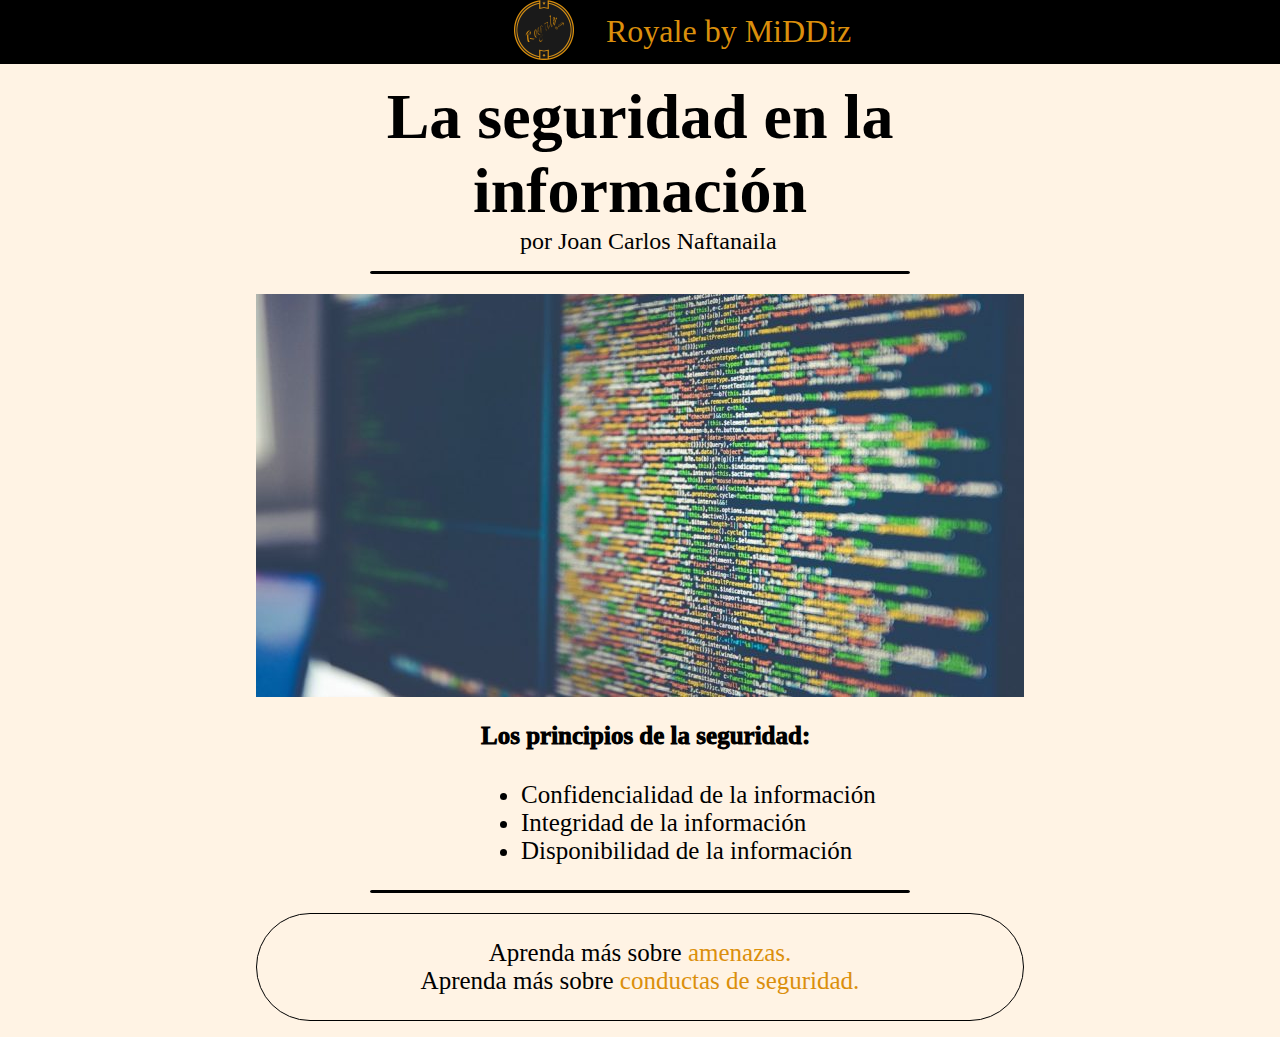
<file: index.html>
<!DOCTYPE html>
<html>
    <head>
        <title>Seguridad Informática</title>
        <meta charset="utf-8">
        <link rel="stylesheet" href="assets/main.css">
        
    </head>
    <body>
        <div class="royale_header">
            <img src="./assets/CircleLogo.png" width="60px" height="60px"><span> Royale by MiDDiz</span>
        </div>
        <div class="main_wrapper">
            <div class="body_header">
                <h1>La seguridad en la información</h1>
                <h2>por Joan Carlos Naftanaila</h2>
                <span class="breaker"></span>
            </div>
            <div class="body_document">
                <div class="div_img"><img src="assets/cybersec.jpg" alt="Imagen seguridad informatica"></div>
                <div class="content">
                    <span>Los principios de la seguridad:</span><br>
                    <ul>
                        <li>Confidencialidad de la información</li>
                        <li>Integridad de la información</li>
                        <li>Disponibilidad de la información</li>
                    </ul>
                </div>
                <span class="breaker"></span>
                <div class="content-footer">
                    <span>Aprenda más sobre <a href="./amenazas.html">amenazas.</a></span><br>
                    <span>Aprenda más sobre <a href="./conductas.html">conductas de seguridad.</a></span>
                </div>
            </div>
        </div>
    </body>
</html>

<!-- Copyright CC MiDDiz 2020 TODOS LOS DERECHOS RESERVAODS | ALL RIGHTS RESERVED -->
</file>
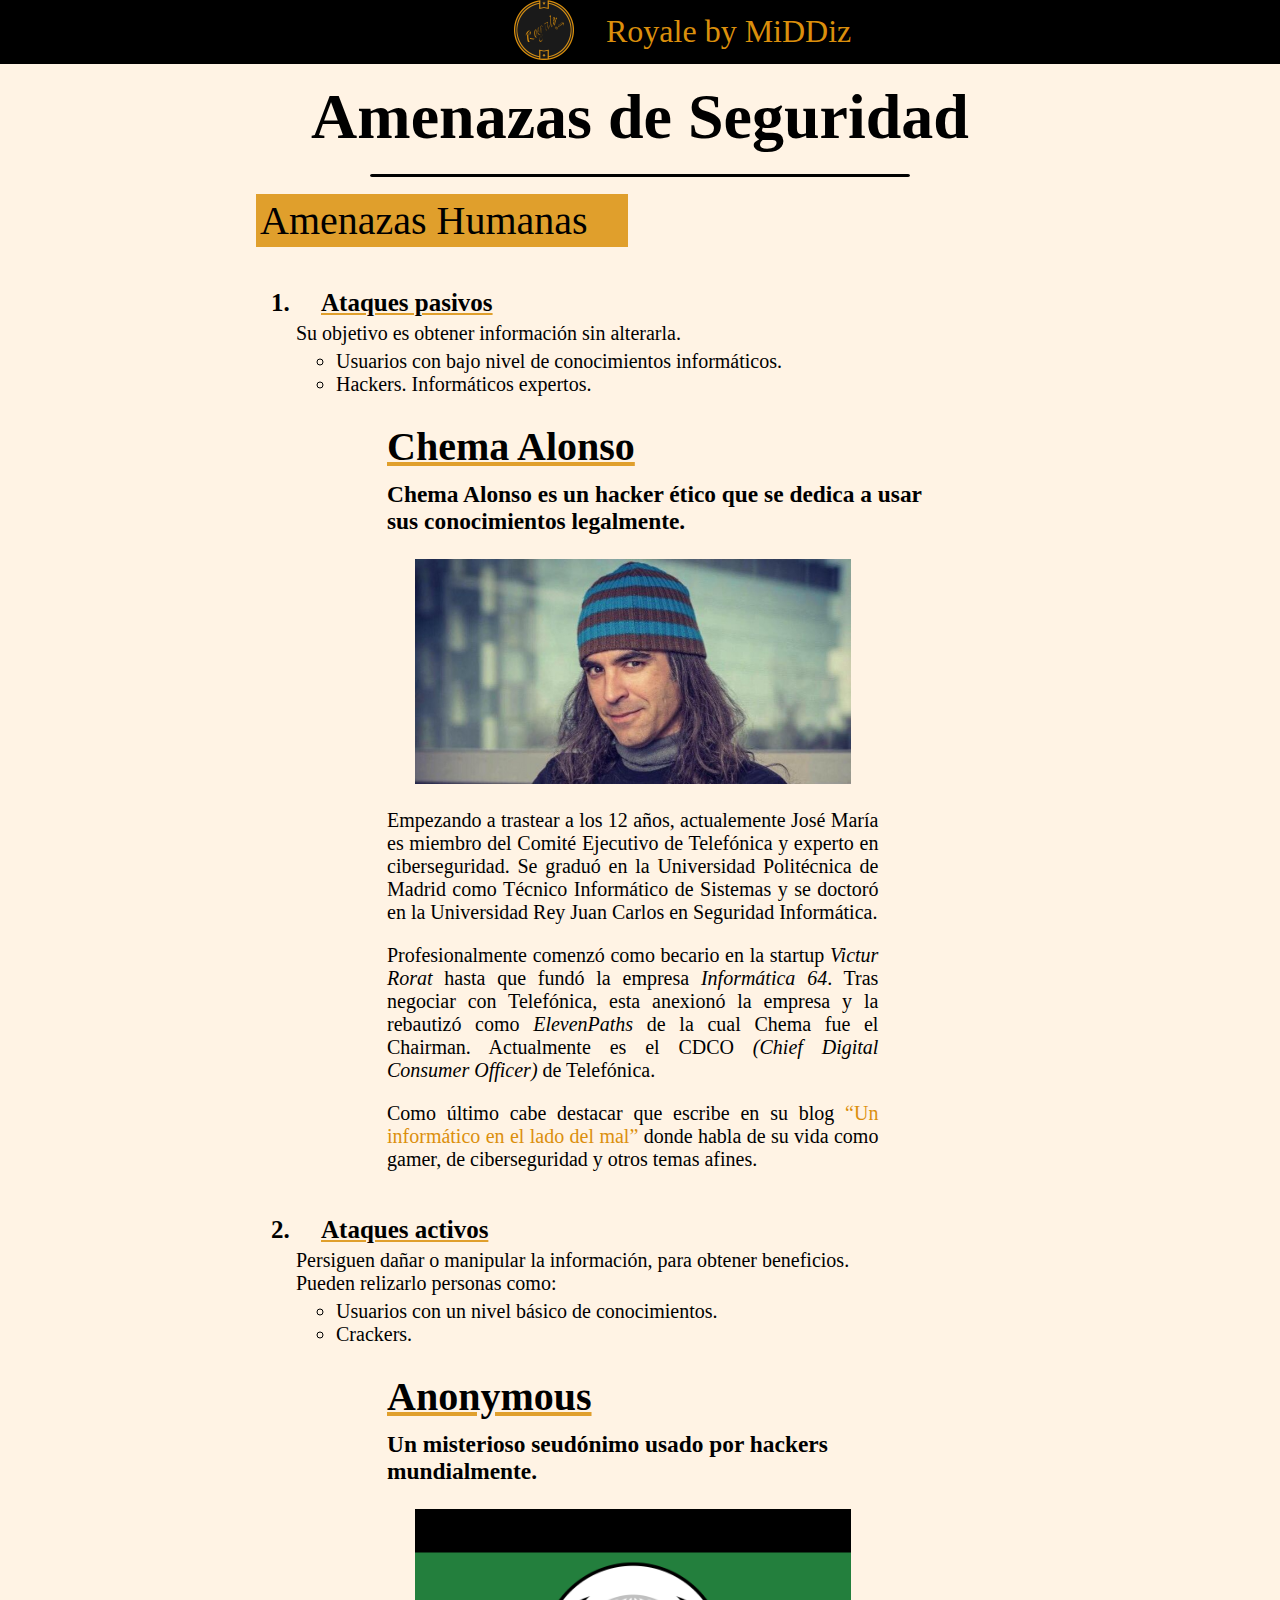
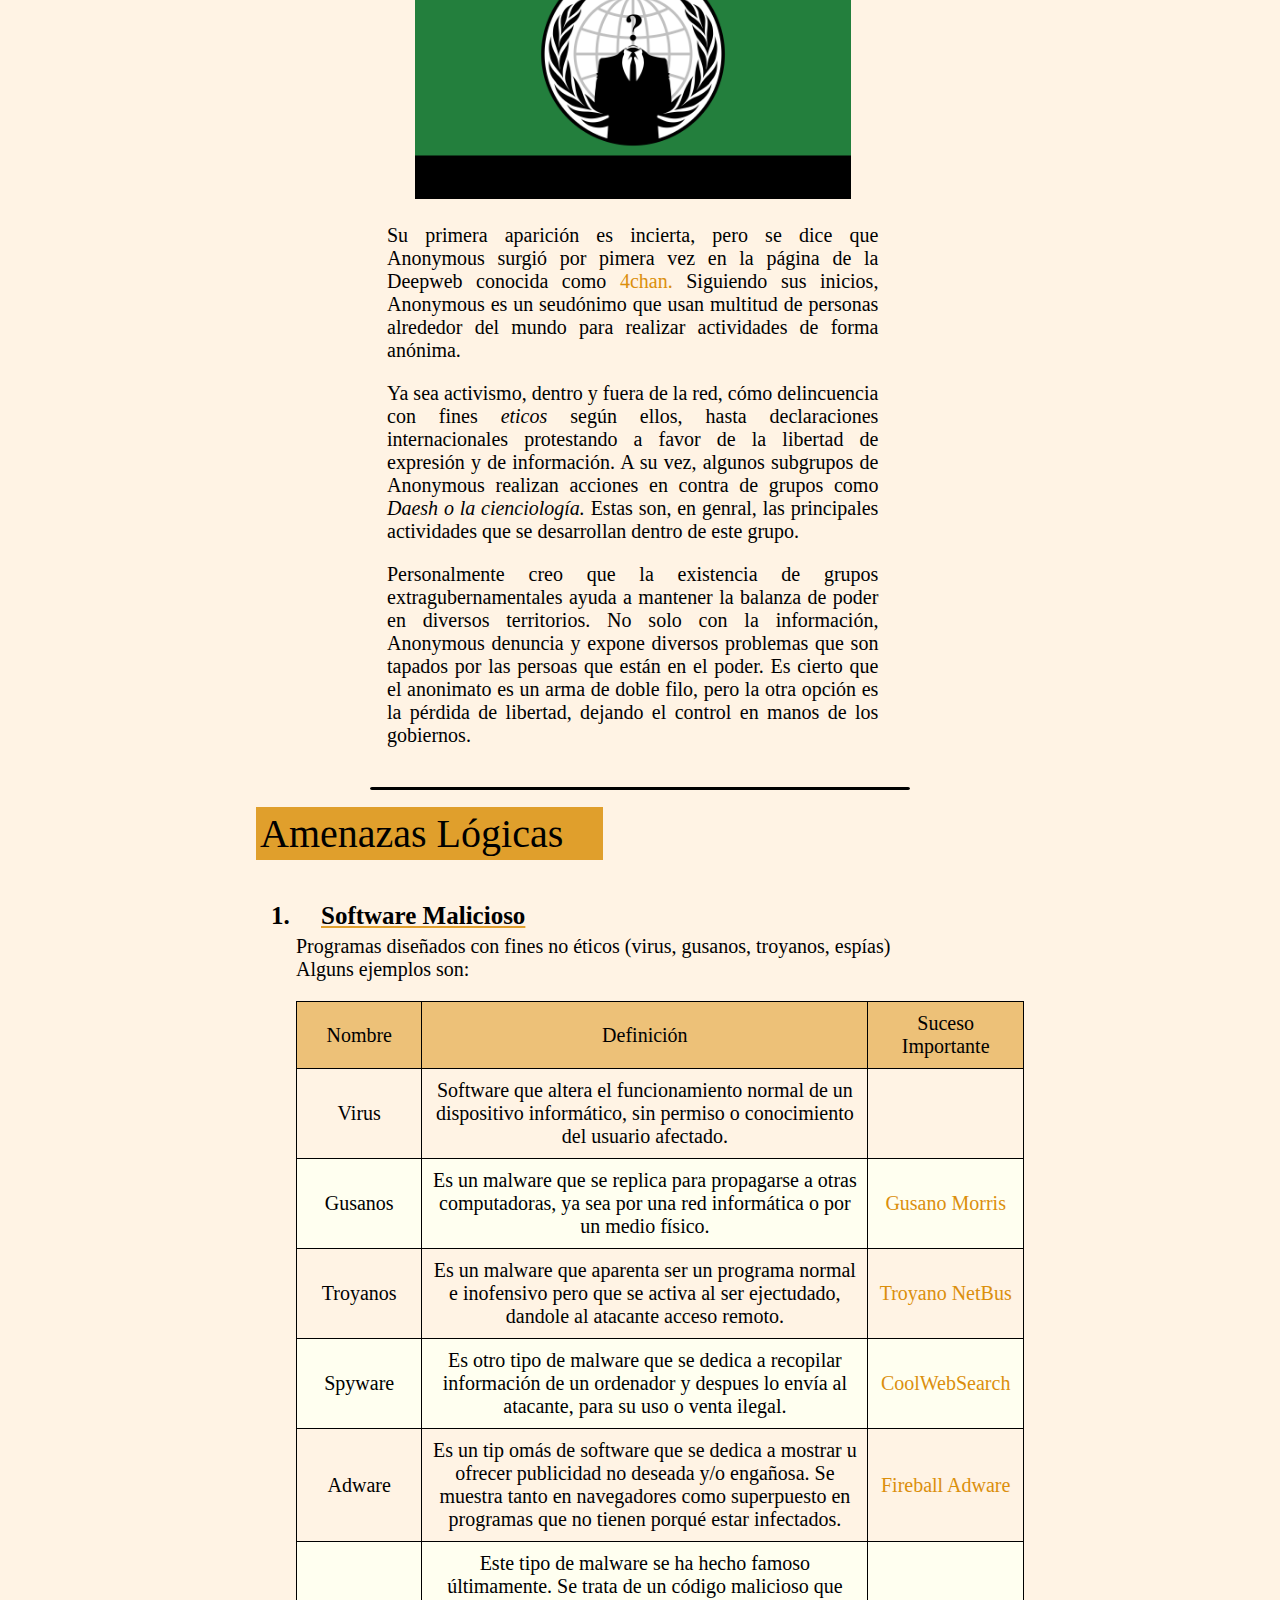
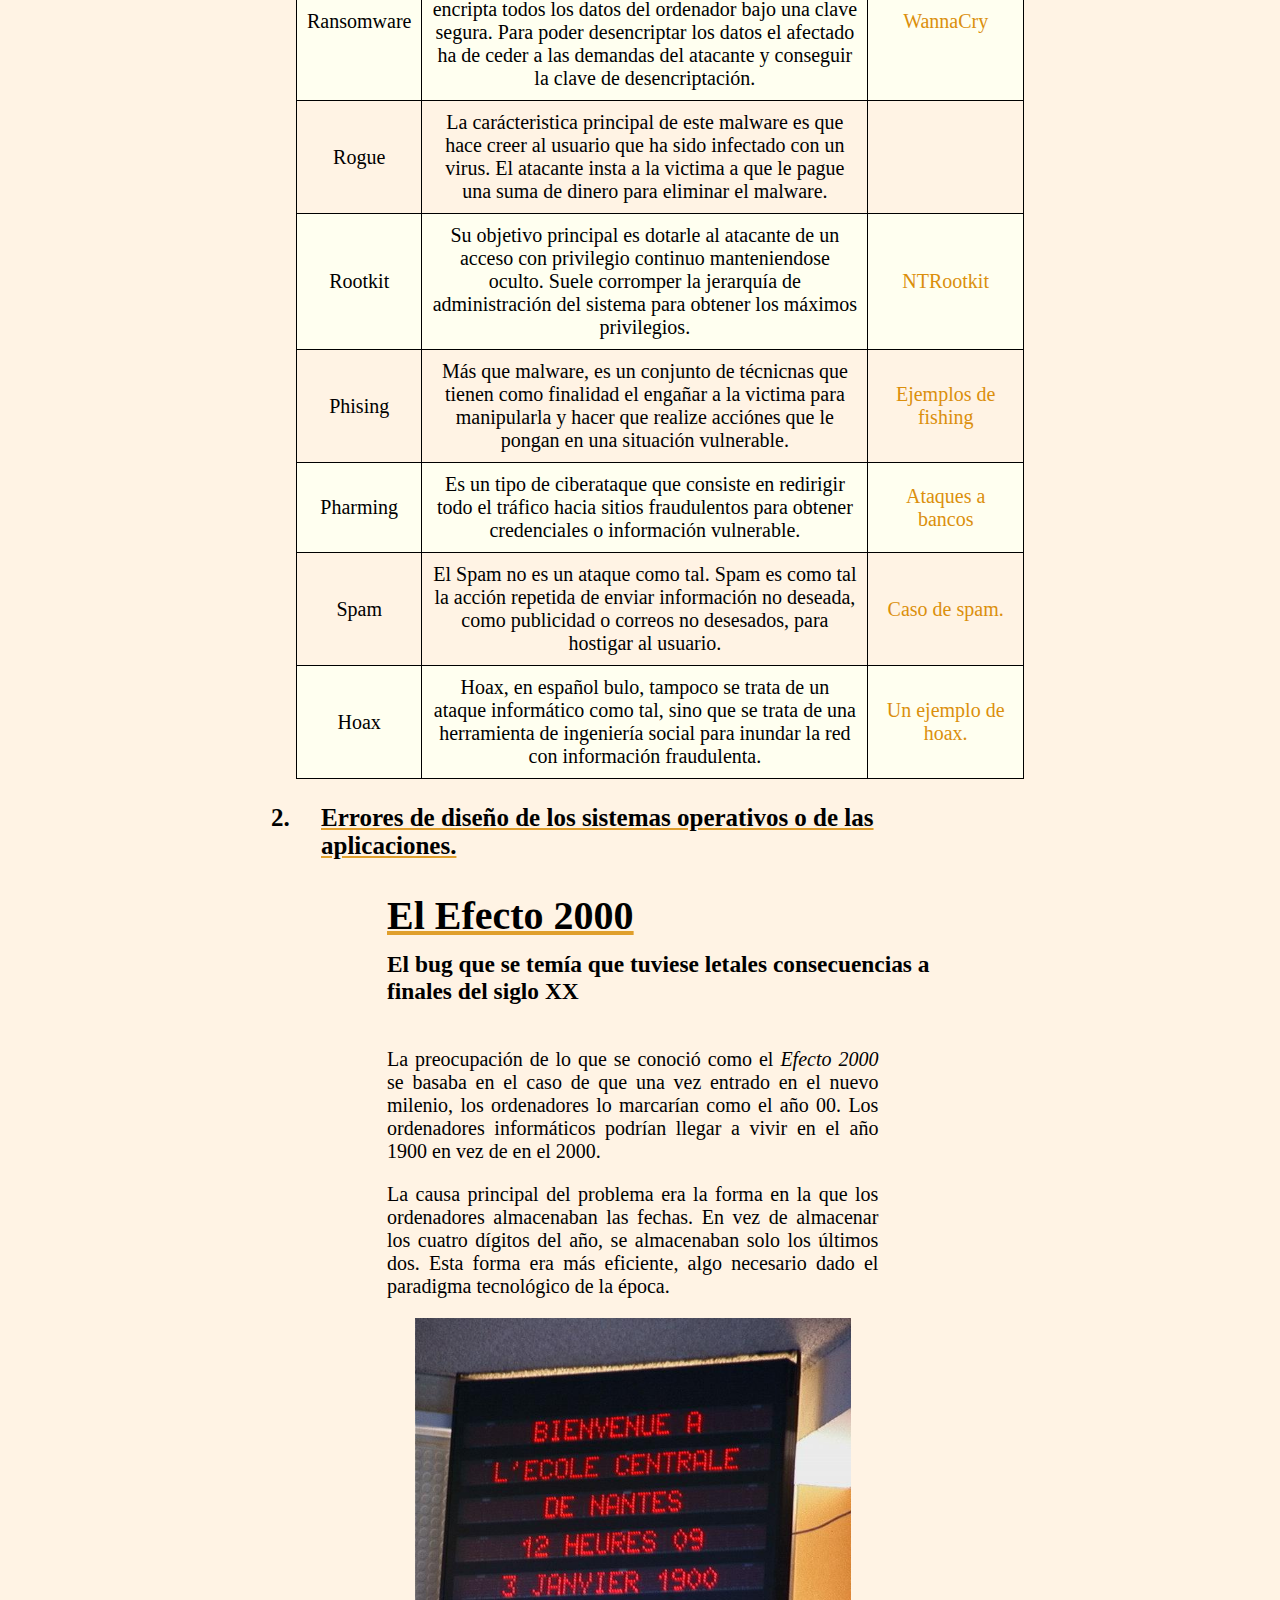
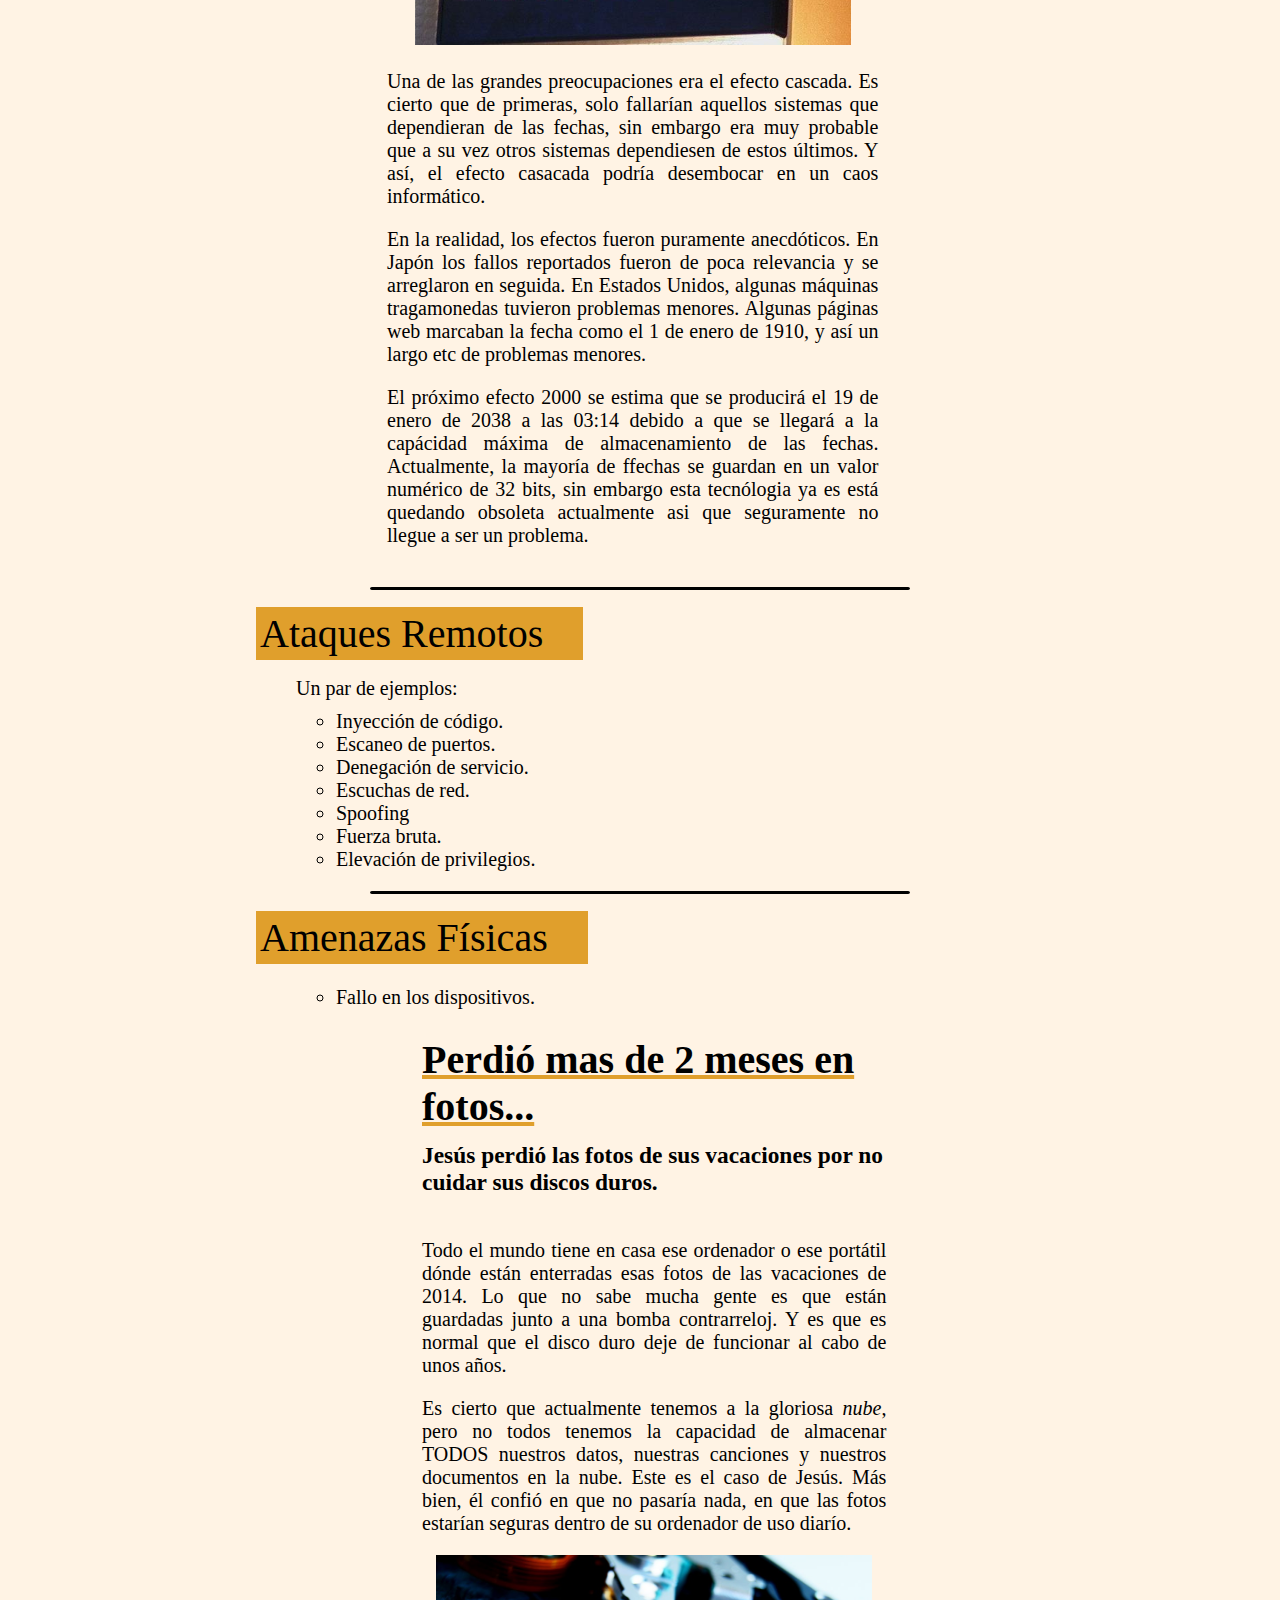
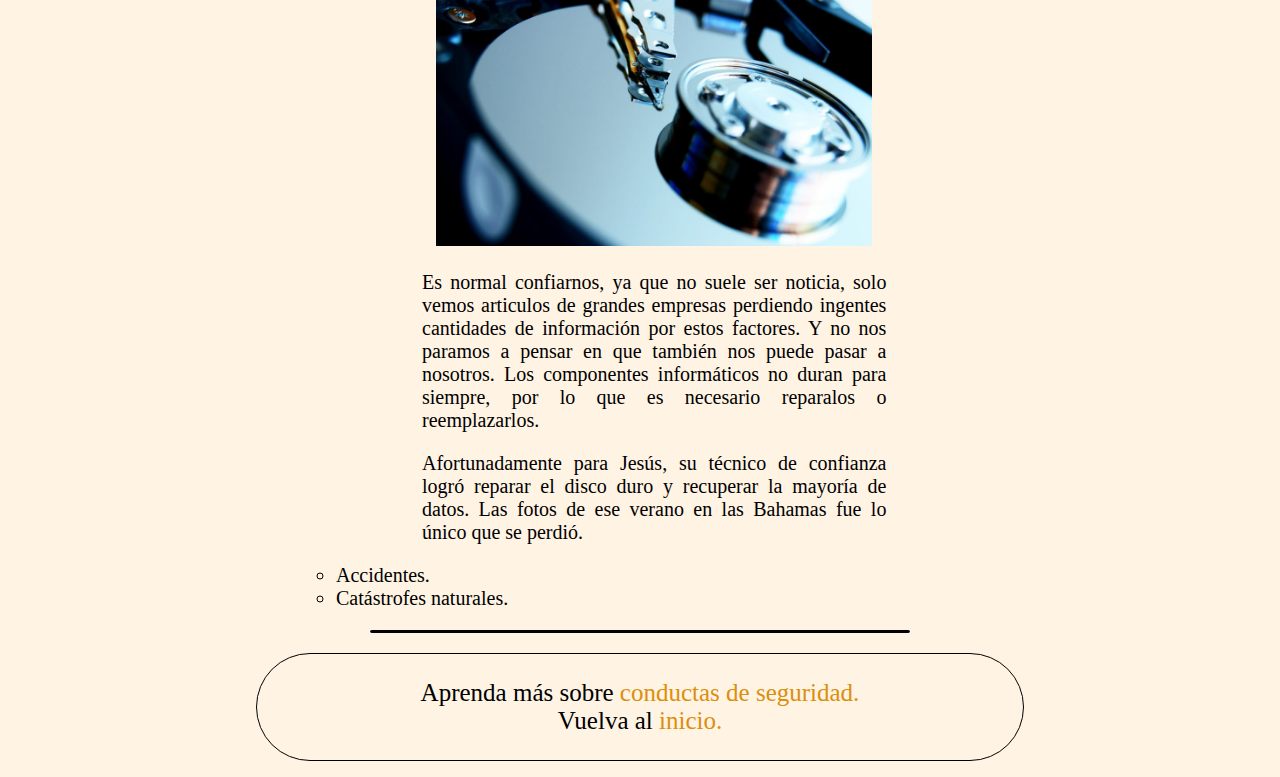
<file: amenazas.html>
<!DOCTYPE html>
<html lang="es">
    <head>
        <title>Seguridad Informática</title>
        <meta charset="utf-8">
        <link rel="stylesheet" href="assets/main.css">
        <link rel="stylesheet" href="assets/articles.css">
    </head>
    <body>
        <div class="royale_header">
            <img src="./assets/CircleLogo.png" width="60px" height="60px"><span> Royale by MiDDiz</span>
        </div>
        <div class="main_wrapper">
            <div class="body_header">
                <h1>Amenazas de Seguridad</h1>
            </div>
            <div class="body_document">
                <div class="content-fragment">
                    <div class="breaker"></div>
                    <div class="title-fragment">
                        <span>Amenazas Humanas</span>
                        <div class="title-//breaker"></div>
                    </div>
                    <div class="body-fragment">
                        <ol>
                            <li class="subtitle">Ataques pasivos</li> 
                            <span class="sub-subtitle">Su objetivo es obtener información sin alterarla.</span>
                            
                            <ul>
                                <li>Usuarios con bajo nivel de conocimientos informáticos.</li>
                                <li>Hackers. Informáticos expertos.</li>
                            </ul>
                            <div class="article">
                                <h1 class="article-header">Chema Alonso</h2>
                                <h3 class="article-subheader">Chema Alonso es un hacker ético que se dedica a usar sus conocimientos legalmente.</h3>
                                <div class="article-body">
                                    <div class="article-image"><img src="assets/chema.jpg" alt="Imágen de Chema Alonso" width="436px"></div>
                                    <p>Empezando a trastear a los 12 años, actualemente José María es miembro del Comité Ejecutivo de Telefónica y experto en ciberseguridad. Se graduó en la Universidad Politécnica de Madrid como Técnico Informático de Sistemas y se doctoró en la Universidad Rey Juan Carlos en Seguridad Informática.</p>
                                    <p>Profesionalmente comenzó como becario en la startup <em>Victur Rorat</em> hasta que fundó la empresa <em>Informática 64</em>. Tras negociar con Telefónica, esta anexionó la empresa y la rebautizó como <em>ElevenPaths</em> de la cual Chema fue el Chairman. Actualmente es el CDCO <em>(Chief Digital Consumer Officer)</em> de Telefónica.</p>
                                    <p>Como último cabe destacar que escribe en su blog <a href="https://www.elladodelmal.com">“Un informático en el lado del mal”</a> donde habla de su vida como gamer, de ciberseguridad y otros temas afines.</p>
                                </div>
                            </div>
                            <li class="subtitle">Ataques activos</li>
                            <span class="sub-subtitle">Persiguen dañar o manipular la información, para obtener beneficios.<br>Pueden relizarlo personas como:</span>
                            <ul>
                                <li>Usuarios con un nivel básico de conocimientos.</li>
                                <li>Crackers.</li>
                            </ul>
                            <div class="article">
                                <h1 class="article-header">Anonymous</h1>
                                <h3 class="article-subheader">Un misterioso seudónimo usado por hackers mundialmente.</h3>
                                <div class="article-body">
                                    <div class="article-image"><img src="assets/Anonymous_Flag.svg.png" alt="Imágen de Anonymous" width="436px"></div>
                                    <p>Su primera aparición es incierta, pero se dice que Anonymous surgió por pimera vez en la página de la Deepweb conocida como <a href="https://www.xataka.com/especiales/sigue-siendo-4chan-el-foro-indomable-con-lo-mas-salvaje-de-la-red">4chan.</a> Siguiendo sus inicios, Anonymous es un seudónimo que usan multitud de personas alrededor del mundo para realizar actividades de forma anónima.</p> 
                                    <p>Ya sea activismo, dentro y fuera de la red, cómo delincuencia con fines <em>eticos</em> según ellos, hasta declaraciones internacionales protestando a favor de la libertad de expresión y de información. A su vez, algunos subgrupos de Anonymous realizan acciones en contra de grupos como <em>Daesh o la cienciología. </em>Estas son, en genral, las principales actividades que se desarrollan dentro de este grupo.</p>
                                    <p>Personalmente creo que la existencia de grupos extragubernamentales ayuda a mantener la balanza de poder en diversos territorios. No solo con la información, Anonymous denuncia y expone diversos problemas que son tapados por las persoas que están en el poder. Es cierto que el anonimato es un arma de doble filo, pero la otra opción es la pérdida de libertad, dejando el control en manos de los gobiernos.</p>
                                </div>
                            </div>
                        </ol>
                    </div>

                    
                </div>
                <div class="content-fragment">
                    <div class="breaker"></div>
                    <div class="title-fragment">
                        <span>Amenazas Lógicas</span>
                        <div class="title-breaker"></div>
                    </div>
                    <div class="body-fragment">
                        <ol>
                            <li class="subtitle">Software Malicioso</li>
                            <span class="sub-subtitle">Programas diseñados con fines no éticos (virus, gusanos, troyanos, espías)<br>Alguns ejemplos son:</span>
                            <!-- aqui va una tabla de 12 elementos -->
                            <table id="amenazas" style="border-collapse: collapse;">
                                <tbody>
                                    <tr id="table_header">
                                        <th>Nombre</th>
                                        <th>Definición</th>
                                        <th>Suceso Importante</th>
                                    </tr>
                                    <tr>
                                        <th>Virus</th>
                                        <th>Software que altera el funcionamiento normal de un dispositivo informático, sin permiso o conocimiento del usuario afectado.</th>
                                        <th></th>
                                    </tr>
                                    <tr id="amenazas_diff">
                                        <th>Gusanos</th>
                                        <th>Es un malware que se replica para propagarse a otras computadoras, ya sea por una red informática o por un medio físico.</th>
                                        <th><a href="https://es.wikipedia.org/wiki/Gusano_Morris">Gusano Morris</a></th>
                                    </tr>
                                    <tr>
                                        <th>Troyanos</th>
                                        <th>Es un malware que aparenta ser un programa normal e inofensivo pero que se activa al ser ejectudado, dandole al atacante acceso remoto.</th>
                                        <th><a href="https://es.wikipedia.org/wiki/NetBus">Troyano NetBus</a></th>
                                    </tr>
                                    <tr id="amenazas_diff">
                                        <th>Spyware</th>
                                        <th>Es otro tipo de malware que se dedica a recopilar información de un ordenador y despues lo envía al atacante, para su uso o venta ilegal.</th>
                                        <th><a href="https://en.wikipedia.org/wiki/CoolWebSearch">CoolWebSearch</a></th>
                                    </tr>
                                    <tr>
                                        <th>Adware</th>
                                        <th>Es un tip omás de software que se dedica a mostrar u ofrecer publicidad no deseada y/o engañosa. Se muestra tanto en navegadores como superpuesto en programas que no tienen porqué estar infectados.</th>
                                        <th><a href="https://www.kaspersky.es/blog/fireball-adware/13086/">Fireball Adware</a></th>
                                    </tr>
                                    <tr id="amenazas_diff">
                                        <th>Ransomware</th>
                                        <th>Este tipo de malware se ha hecho famoso últimamente. Se trata de un código malicioso que encripta todos los datos del ordenador bajo una clave segura. Para poder desencriptar los datos el afectado ha de ceder a las demandas del atacante y conseguir la clave de desencriptación.</th>
                                        <th><a href="https://www.europapress.es/portaltic/ciberseguridad/noticia-tercio-usuarios-corporativos-victima-ataque-ransomware-sigue-liderando-wannacry-20200512130745.html">WannaCry</a></th>
                                    </tr>
                                    <tr>
                                        <th>Rogue</th>
                                        <th>La carácteristica principal de este malware es que hace creer al usuario que ha sido infectado con un virus. El atacante insta a la victima a que le pague una suma de dinero para eliminar el malware.</th>
                                        <th></th>
                                    </tr>
                                    <tr id="amenazas_diff">
                                        <th>Rootkit</th>
                                        <th>Su objetivo principal es dotarle al atacante de un acceso con privilegio continuo manteniendose oculto. Suele corromper la jerarquía de administración del sistema para obtener los máximos privilegios.</th>
                                        <th><a href="http://www.vsantivirus.com/ntrootkit.htm">NTRootkit</a></th>
                                    </tr>
                                    <tr>
                                        <th>Phising</th>
                                        <th>Más que malware, es un conjunto de técnicnas que tienen como finalidad el engañar a la victima para manipularla y hacer que realize acciónes que le pongan en una situación vulnerable.</th>
                                        <th><a href="https://maldita.es/malditobulo/2020/05/11/phishing-coronavirus-timos/">Ejemplos de fishing</a></th>
                                    </tr>
                                    <tr id="amenazas_diff">
                                        <th>Pharming</th>
                                        <th>Es un tipo de ciberataque que consiste en redirigir todo el tráfico hacia sitios fraudulentos para obtener credenciales o información vulnerable.</th>
                                        <th><a href="https://www.pcworld.com/article/129270/article.html">Ataques a bancos</a></th>
                                    </tr>
                                    <tr>
                                        <th>Spam</th>
                                        <th>El Spam no es un ataque como tal. Spam es como tal la acción repetida de enviar información no deseada, como publicidad o correos no desesados, para hostigar al usuario. </th>
                                        <th><a href="https://phys.org/news/2016-02-indiana-months-international-spam-case.html">Caso de spam.</a></th>
                                    </tr>
                                    <tr id="amenazas_diff">
                                        <th>Hoax</th>
                                        <th>Hoax, en español bulo, tampoco se trata de un ataque informático como tal, sino que se trata de una herramienta de ingeniería social para inundar la red con información fraudulenta.</th>
                                        <th><a href="https://www.pandasecurity.com/es/security-info/hoax/">Un ejemplo de hoax.</a></th>
                                    </tr>
                                </tbody>
                            </table>
                                 
                            <li class="subtitle">Errores de diseño de los sistemas operativos o de las aplicaciones.</li>
                            <div class="article">
                                <h1 class="article-header">El Efecto 2000</h1>
                                <h3 class="article-subheader">El bug que se temía que tuviese letales consecuencias a finales del siglo XX</h3>
                                <div class="article-body">
                                    
                                    <p>La preocupación de lo que se conoció como el <em>Efecto 2000</em> se basaba en el caso de que una vez entrado en el nuevo milenio, los ordenadores lo marcarían como el año 00. Los ordenadores informáticos podrían llegar a vivir en el año 1900 en vez de en el 2000.</p>
                                    <p>La causa principal del problema era la forma en la que los ordenadores almacenaban las fechas. En vez de almacenar los cuatro dígitos del año, se almacenaban solo los últimos dos. Esta forma era más eficiente, algo necesario dado el paradigma tecnológico de la época.</p>
                                    <div class="article-image"><img src="assets/Effecto 2000.jpg" alt="Imágen del efecto 2000" width="436"></div>
                                    <p>Una de las grandes preocupaciones era el efecto cascada. Es cierto que de primeras, solo fallarían aquellos sistemas que dependieran de las fechas, sin embargo era muy probable que a su vez otros sistemas dependiesen de estos últimos. Y así, el efecto casacada podría desembocar en un caos informático.</p>
                                    <p>En la realidad, los efectos fueron puramente anecdóticos. En Japón los fallos reportados fueron de poca relevancia y se arreglaron en seguida. En Estados Unidos, algunas máquinas tragamonedas tuvieron problemas menores. Algunas páginas web marcaban la fecha como el 1 de enero de 1910, y así un largo etc de problemas menores.</p>                                
                                    <p>El próximo efecto 2000 se estima que se producirá el 19 de enero de 2038 a las 03:14 debido a que se llegará a la capácidad máxima de almacenamiento de las fechas. Actualmente, la mayoría de ffechas se guardan en un valor numérico de 32 bits, sin embargo esta tecnólogia ya es está quedando obsoleta actualmente asi que seguramente no llegue a ser un problema.</p>
                                </div>
                            </div>
                        </ol>
                    </div>
                    
                </div>
                <div class="content-fragment">
                    <div class="breaker"></div>
                    <div class="title-fragment">
                        <span>Ataques Remotos</span>
                        <div class="title-breaker"></div>
                    </div>
                    <div class="body-fragment"style="margin-top: 0.25em;">
                        <ol>
                            <span >Un par de ejemplos:</span>
                            <ul style="margin-top: 0.25em;">
                                <li>Inyección de código.</li>
                                <li>Escaneo de puertos.</li>
                                <li>Denegación de servicio.</li>
                                <li>Escuchas de red.</li>
                                <li>Spoofing</li>
                                <li>Fuerza bruta.</li>
                                <li>Elevación de privilegios.</li>
                            </ul>
                        </ol>
                    </div>
                    
                </div>
                <div class="content-fragment">
                    <div class="breaker"></div>
                    <div class="title-fragment">
                        <span>Amenazas Físicas</span>
                        <div class="title-breaker"></div>
                    </div>
                    <div class="body-fragment">
                        <ol>
                            <ul>
                                <li>Fallo en los dispositivos.</li>
                                <div class="article">
                                    <h1 class="article-header">Perdió mas de 2 meses en fotos...</h1>
                                    <h3 class="article-subheader">Jesús perdió las fotos de sus vacaciones por no cuidar sus discos duros.</h3>
                                    <div class="article-body">
                                        <p>Todo el mundo tiene en casa ese ordenador o ese portátil dónde están enterradas esas fotos de las vacaciones de 2014. Lo que no sabe mucha gente es que están guardadas junto a una bomba contrarreloj. Y es que es normal que el disco duro deje de funcionar al cabo de unos años.</p>
                                        <p>Es cierto que actualmente tenemos a la gloriosa <em>nube</em>, pero no todos tenemos la capacidad de almacenar TODOS nuestros datos, nuestras canciones y nuestros documentos en la nube. Este es el caso de Jesús. Más bien, él confió en que no pasaría nada, en que las fotos estarían seguras dentro de su ordenador de uso diarío.</p>
                                        <div class="article-image"><img src="assets/disco_duro.jpg" width="436"></div>
                                        <p>Es normal confiarnos, ya que no suele ser noticia, solo vemos articulos de grandes empresas perdiendo ingentes cantidades de información por estos factores. Y no nos paramos a pensar en que también nos puede pasar a nosotros. Los componentes informáticos no duran para siempre, por lo que es necesario reparalos o reemplazarlos.</p>
                                        <p>Afortunadamente para Jesús, su técnico de confianza logró reparar el disco duro y recuperar la mayoría de datos. Las fotos de ese verano en las Bahamas fue lo único que se perdió.</p>
                                    </div>
                                </div>
                                <li>Accidentes.</li>
                                <li>Catástrofes naturales.</li>
                            </ul>
                        </ol>
                    </div>
                    <div class="breaker"></div>
                </div>
                <div class="content-footer">
                    <span>Aprenda más sobre <a href="./conductas.html">conductas de seguridad.</a></span><br>
                    <span>Vuelva al <a href="./index.html">inicio.</a></span>
                </div>
            </div>
        </div>
    </body>
</html>

<!-- Copyright CC MiDDiz 2020 TODOS LOS DERECHOS RESERVAODS | ALL RIGHTS RESERVED -->
</file>
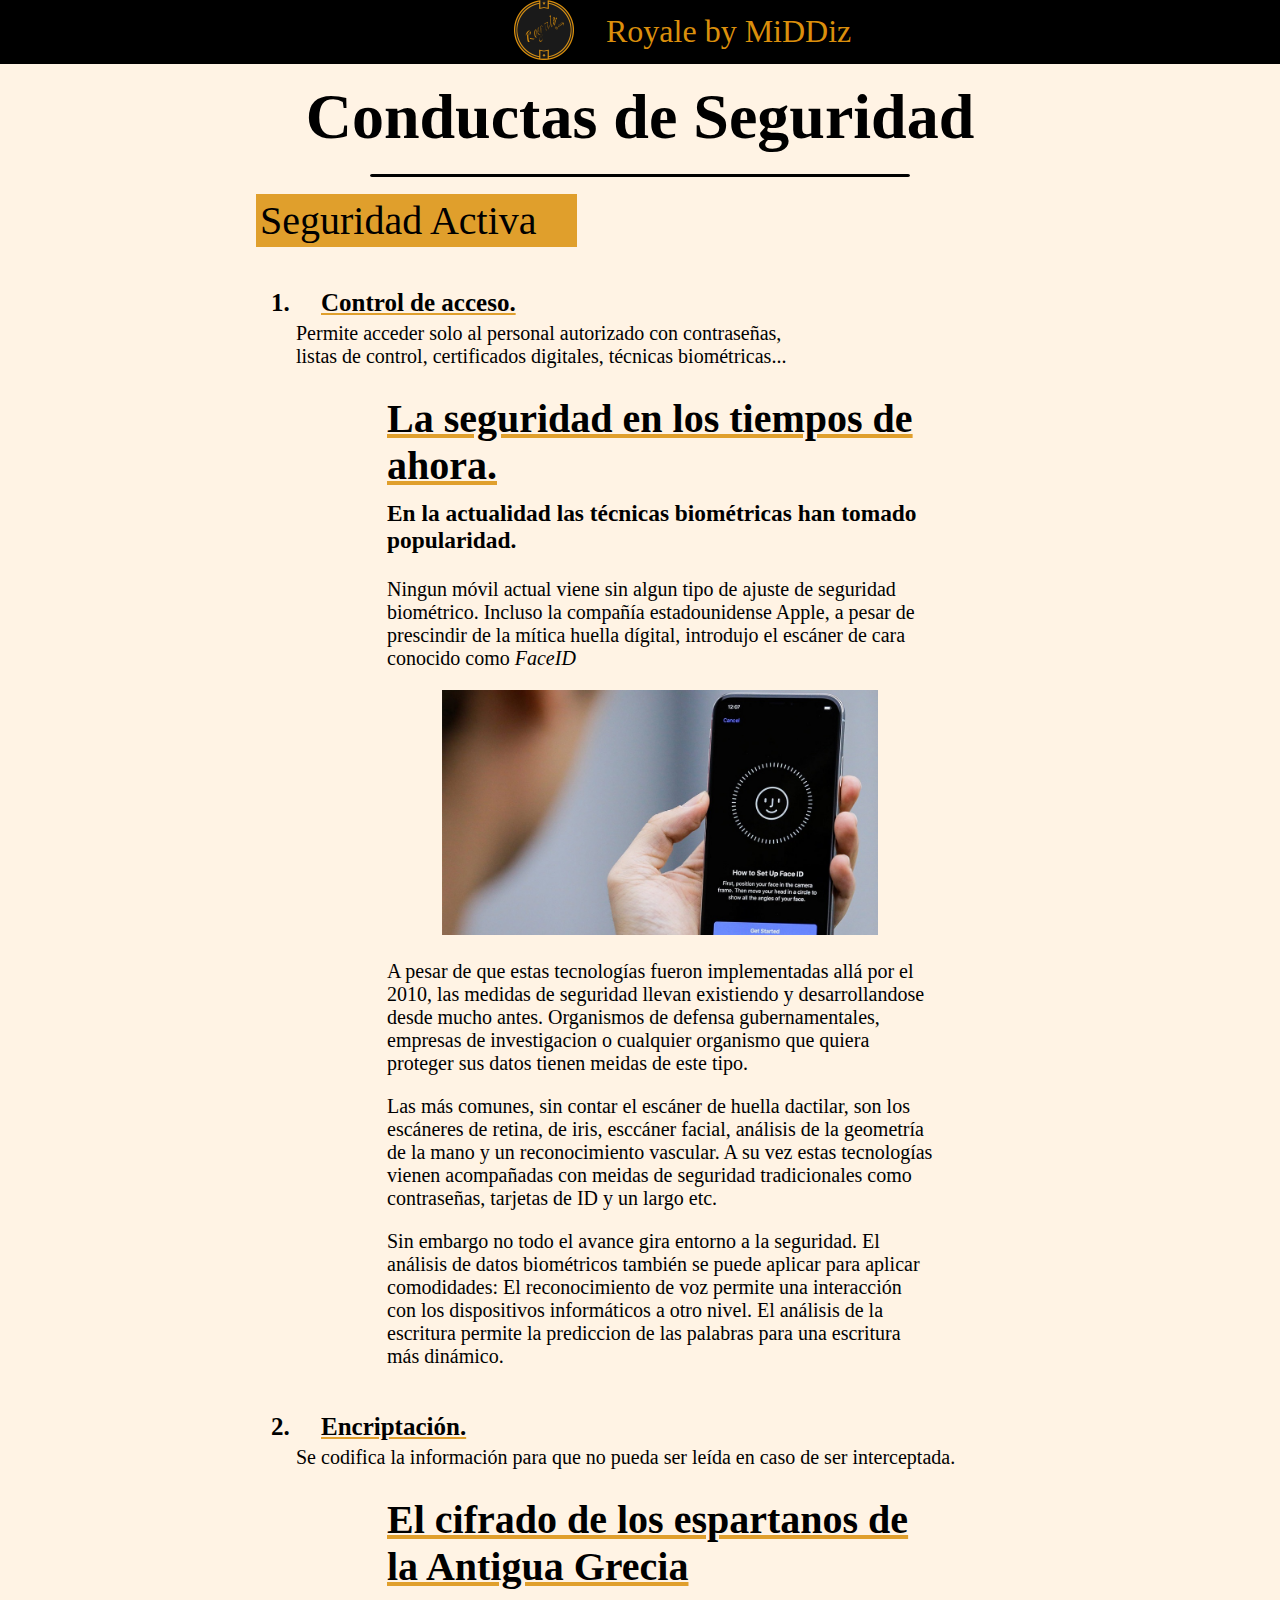
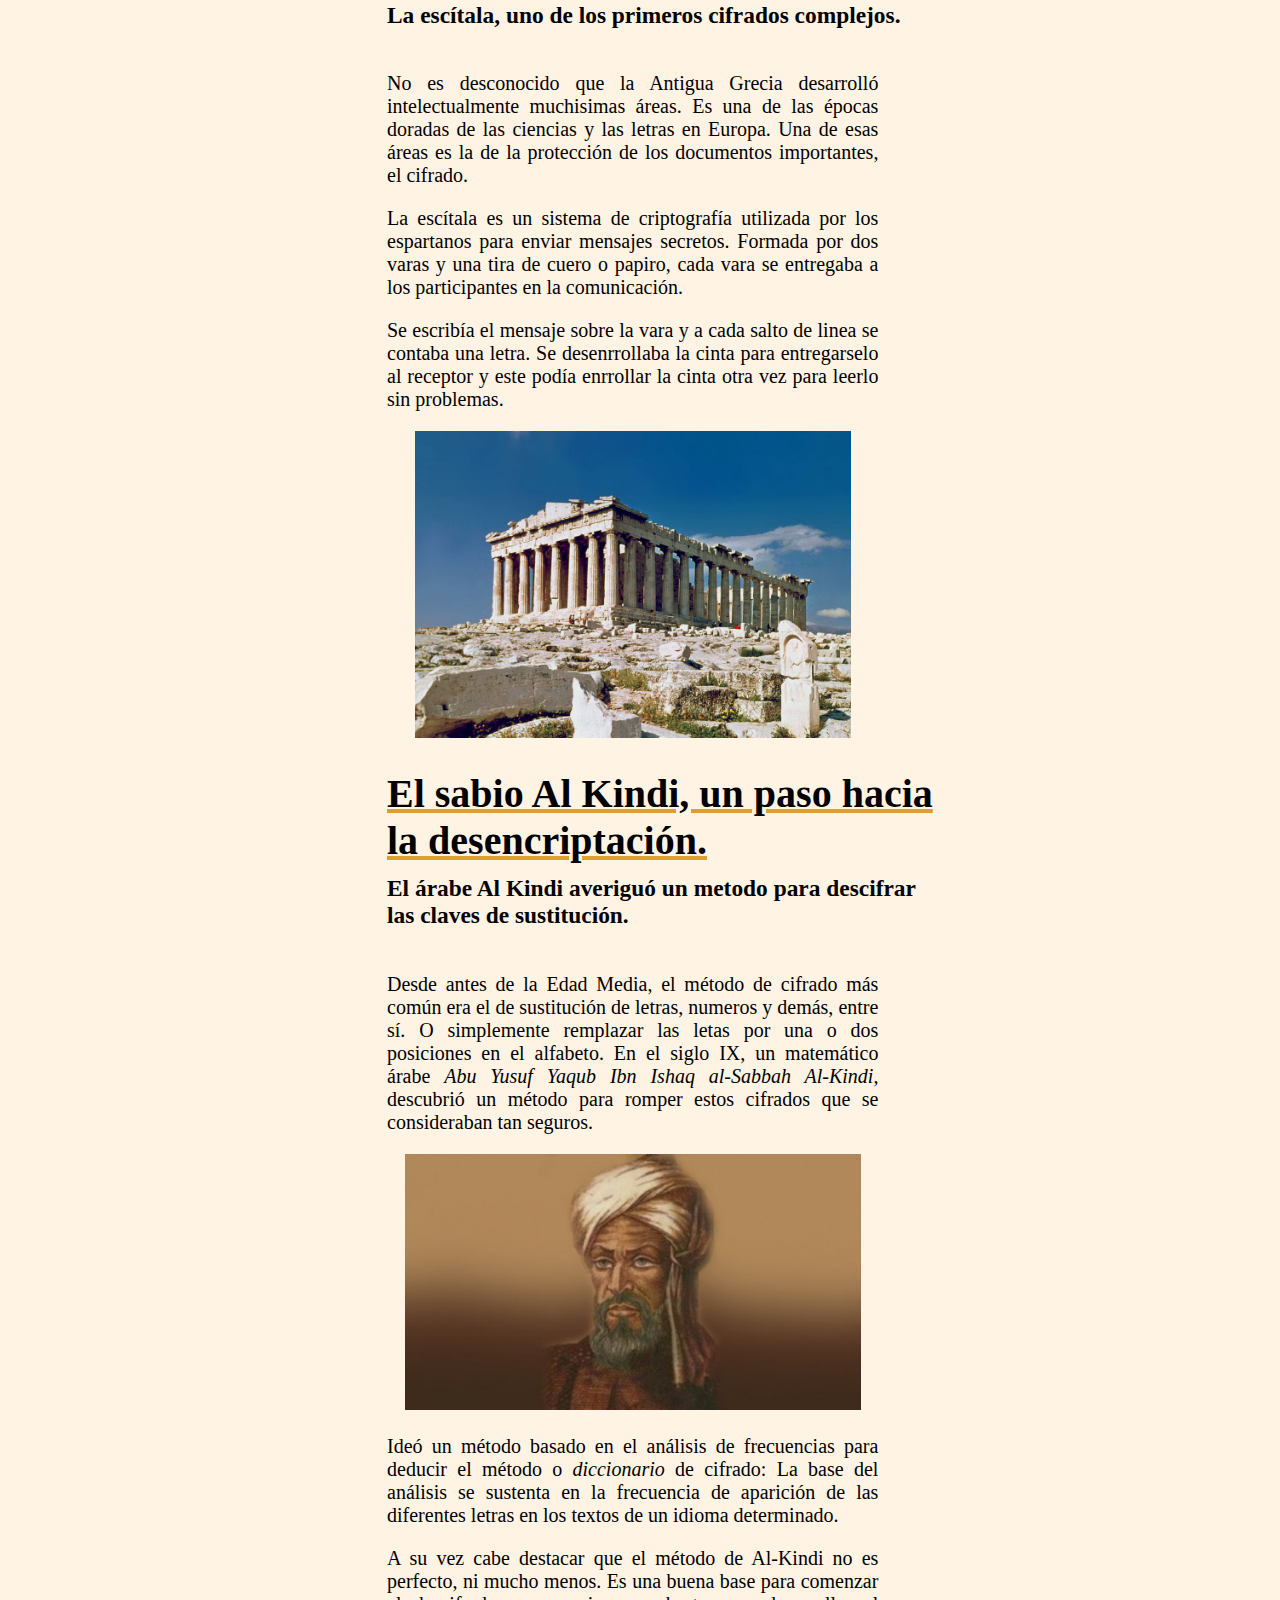
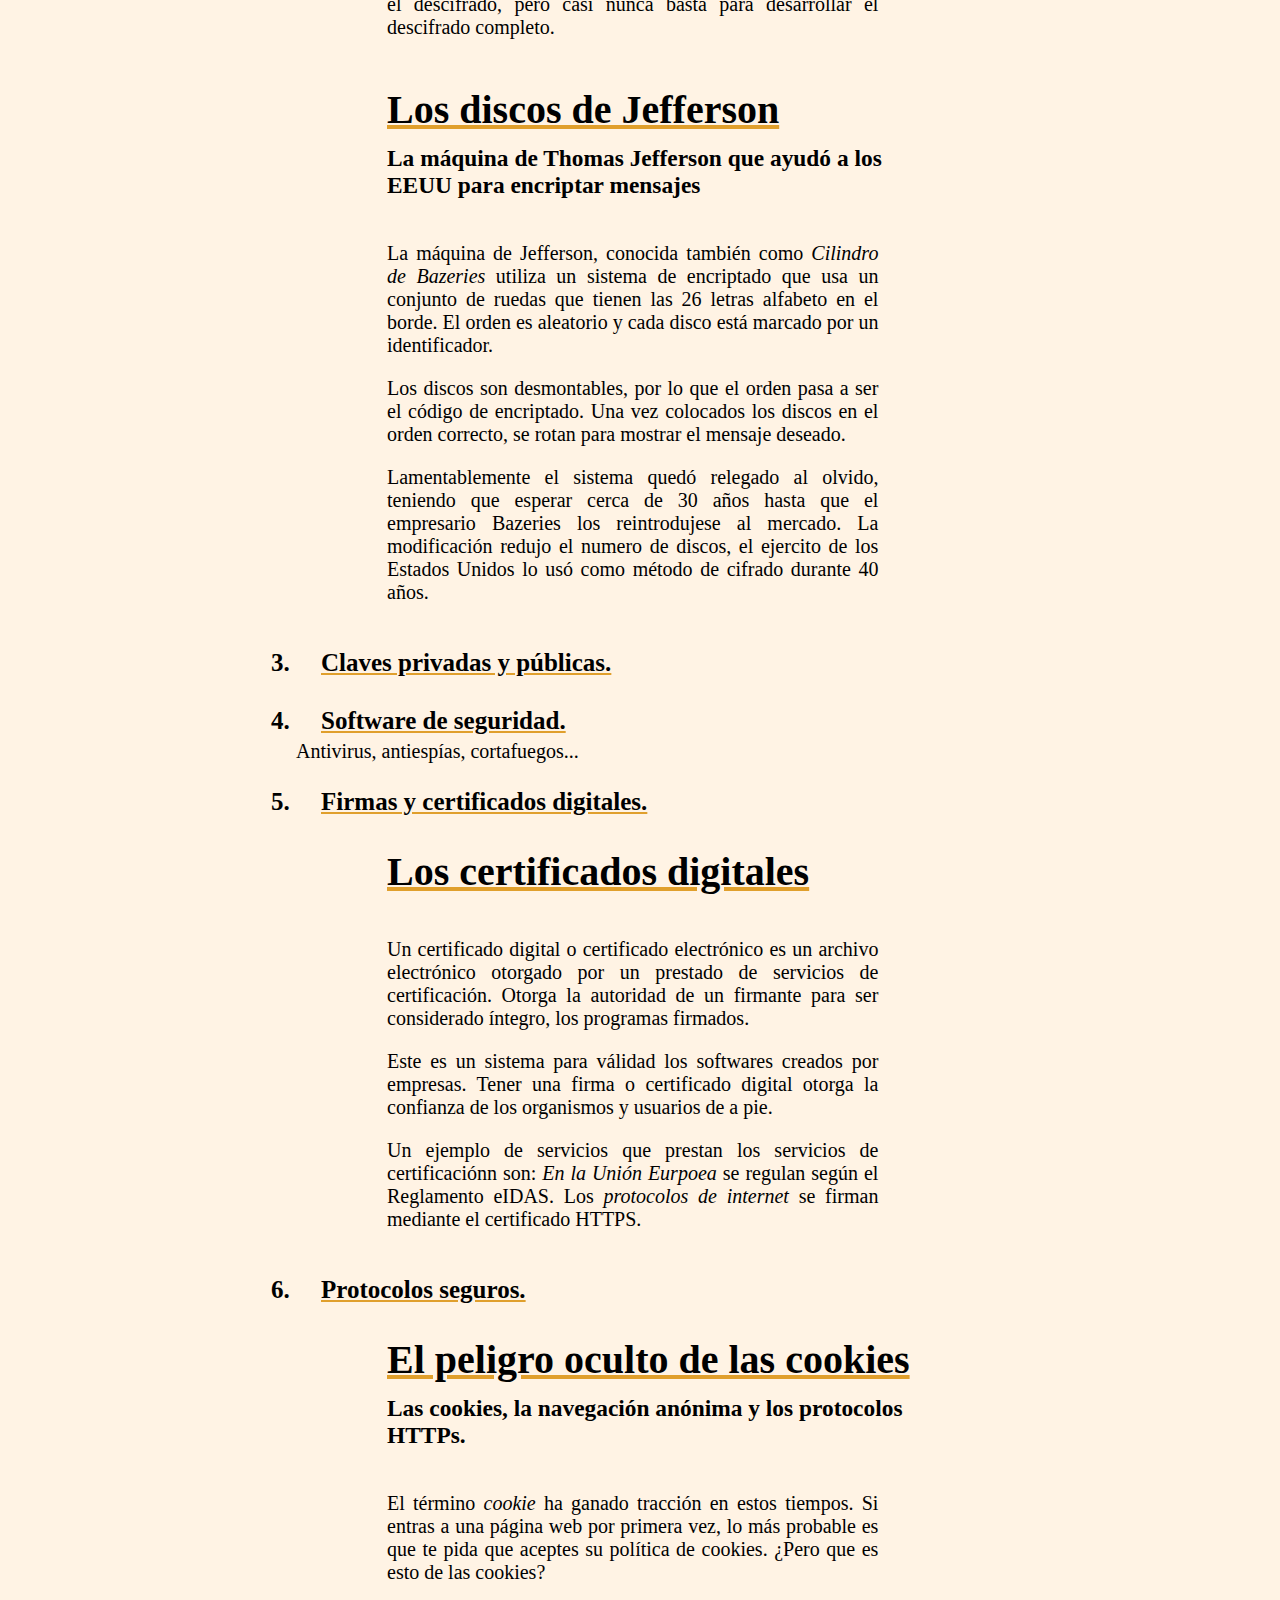
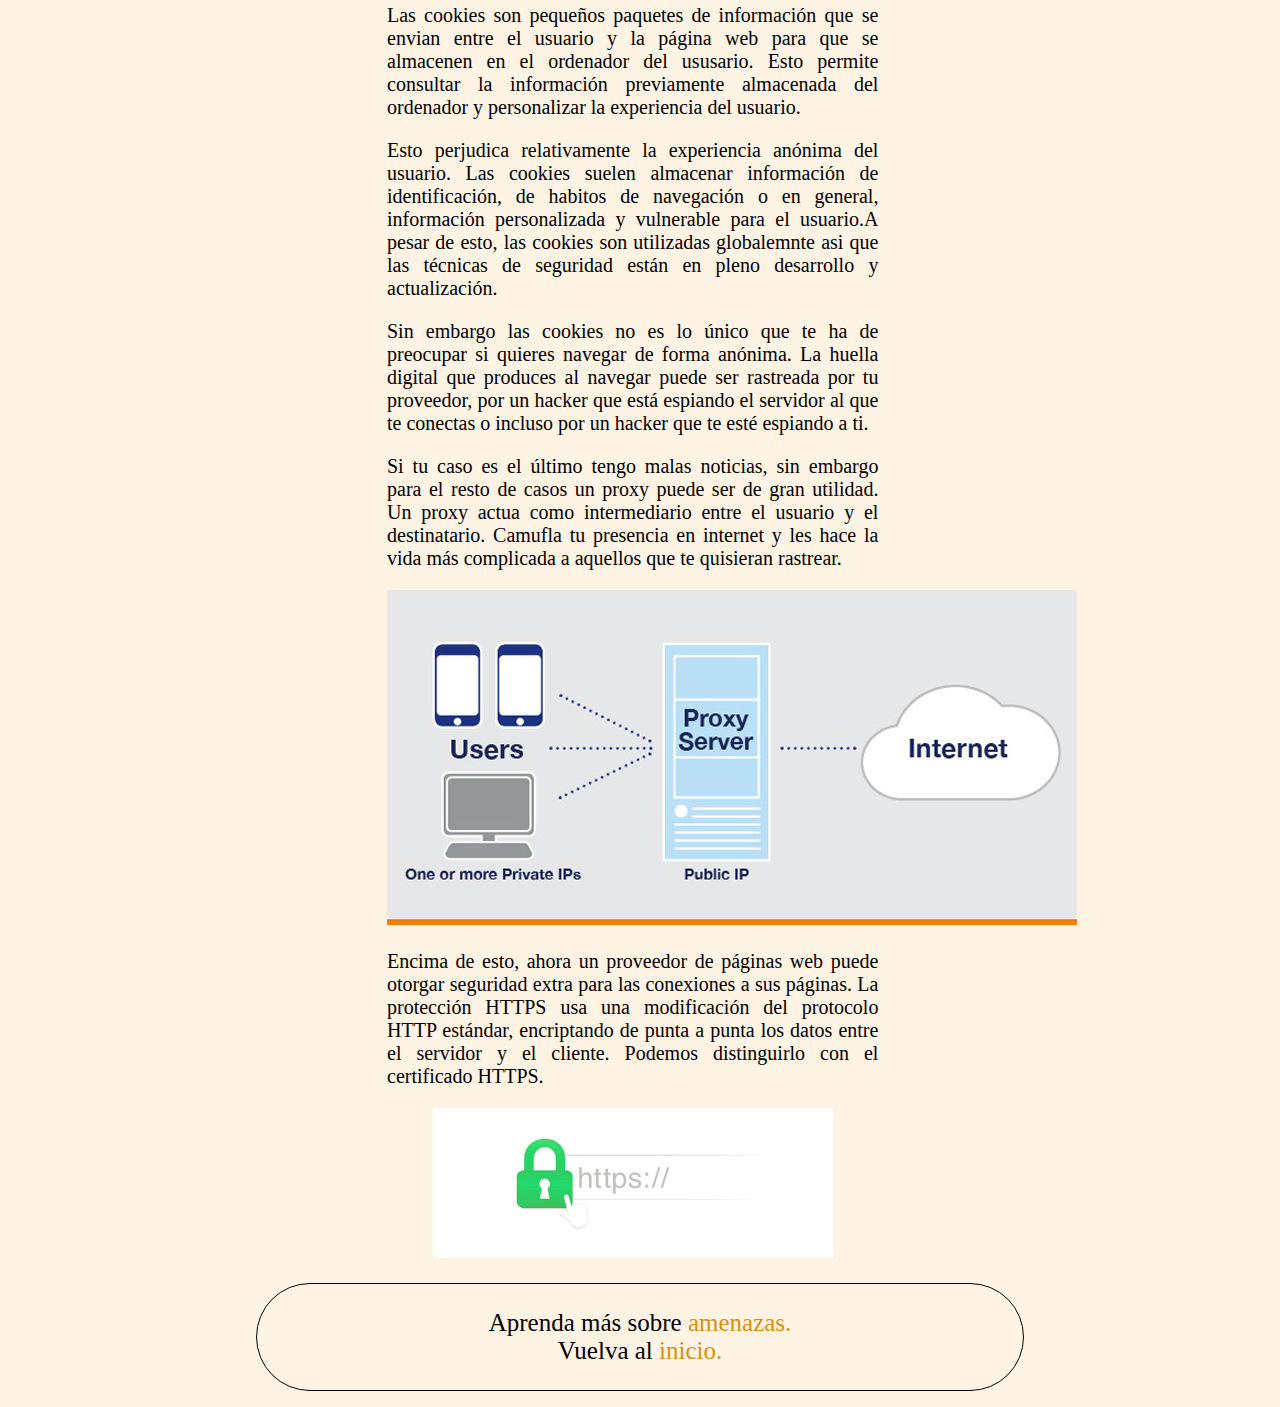
<file: conductas.html>
<!DOCTYPE html>
<html>
    <head>
        <title>Seguridad Informática</title>
        <meta charset="utf-8">
        <link rel="stylesheet" href="assets/main.css">
        <link rel="stylesheet" href="assets/articles.css">
    </head>
    <body>
        <div class="royale_header">
            <img src="./assets/CircleLogo.png" width="60px" height="60px"><span> Royale by MiDDiz</span>
        </div>
        <div class="main_wrapper">
            <div class="body_header">
                <h1>Conductas de Seguridad</h1>
            </div>
            <div class="body_document">
                <div class="content-fragment">
                    <div class="breaker"></div>
                    <div class="title-fragment">
                        <span>Seguridad Activa</span>
                        <div class="title-breaker"></div>
                    </div>
                    <div class="body-fragment">
                        <ol>
                            <li class="subtitle">Control de acceso.</li>
                            <span class="sub-subtitle">Permite acceder solo al personal autorizado con contraseñas, <br>listas de control, certificados digitales, técnicas biométricas...</span>
                            <div class="article">
                                <h1 class="article-header">La seguridad en los tiempos de ahora.</h1>
                                <h3 class="article-subheader">En la actualidad las técnicas biométricas han tomado popularidad.</h3>
                                <div class="aritcle-body">
                                    <p>Ningun móvil actual viene sin algun tipo de ajuste de seguridad biométrico. Incluso la compañía estadounidense Apple, a pesar de prescindir de la mítica huella dígital, introdujo el escáner de cara conocido como <em>FaceID</em></p>
                                    <div class="article-image"><img src="assets/faceid.jpg" alt="Imágen de FaceID" width="436px"></div>
                                    <p>A pesar de que estas tecnologías fueron implementadas allá por el 2010, las medidas de seguridad llevan existiendo y desarrollandose desde mucho antes. Organismos de defensa gubernamentales, empresas de investigacion o cualquier organismo que quiera proteger sus datos tienen meidas de este tipo.</p>
                                    <p>Las más comunes, sin contar el escáner de huella dactilar, son los escáneres de retina, de iris, esccáner facial, análisis de la geometría de la mano y un reconocimiento vascular. A su vez estas tecnologías vienen acompañadas con meidas de seguridad tradicionales como contraseñas, tarjetas de ID y un largo etc.</p>
                                    <p>Sin embargo no todo el avance gira entorno a la seguridad. El análisis de datos biométricos también se puede aplicar para aplicar comodidades: 
                                        El reconocimiento de voz permite una interacción con los dispositivos informáticos a otro nivel. El análisis de la escritura permite la 
                                        prediccion de las palabras para una escritura más dinámico.</p>
                                </div>
                            </div>
                            <li class="subtitle">Encriptación.</li>
                            <span class="sub-subtitle">Se codifica la información para que no pueda ser leída en caso de ser
                                interceptada.</span>
                            <div class="article">
                                <h1 class="article-header">El cifrado de los espartanos de la Antigua Grecia</h1>
                                <h3 class="article-subheader">La escítala, uno de los primeros cifrados complejos.</h3>
                                <div class="article-body">
                                    <p>No es desconocido que la Antigua Grecia desarrolló intelectualmente muchisimas áreas. Es una de las épocas doradas de las ciencias y 
                                        las letras en Europa. Una de esas áreas es la de la protección de los documentos importantes, el cifrado.
                                    </p>
                                    
                                    <p>La escítala es un sistema de criptografía utilizada por los espartanos para enviar mensajes secretos. Formada por dos varas y una tira de cuero
                                        o papiro, cada vara se entregaba a los participantes en la comunicación.</p> <p> Se escribía el mensaje sobre la vara y a cada salto de linea se contaba
                                        una letra. Se desenrrollaba la cinta para entregarselo al receptor y este podía enrrollar la cinta otra vez para leerlo sin problemas.
                                    </p>
                                    <div class="article-image"><img src="assets/grecia.jpg" alt="Panteón griego." width="436px"></div>
                                </div>
                            </div>
                            <div class="article">
                                <h1 class="article-header">El sabio Al Kindi, un paso hacia la desencriptación.</h1>
                                <h3 class="article-subheader">El árabe Al Kindi averiguó un metodo para descifrar las claves de sustitución.</h3>
                                <div class="article-body">
                                    <p>Desde antes de la Edad Media, el método de cifrado más común era el de sustitución de letras, numeros y demás, entre sí. O simplemente remplazar las letas por
                                    una o dos posiciones en el alfabeto. En el siglo IX, un matemático árabe <em>Abu Yusuf Yaqub Ibn Ishaq al-Sabbah Al-Kindi</em>, descubrió un método para romper
                                    estos cifrados que se consideraban tan seguros.</p>
                                    <div class="article-image"><img src="assets/alkindi.jpg" width="456px"></div>
                                    <p>Ideó un método basado en el análisis de frecuencias para deducir el método o <em>diccionario</em> de cifrado: La base del análisis se sustenta en la frecuencia de
                                    aparición de las diferentes letras en los textos de un idioma determinado.</p>
                                    <p>A su vez cabe destacar que el método de Al-Kindi no es perfecto, ni mucho menos. Es una buena base para comenzar el descifrado, pero casi nunca basta para desarrollar
                                        el descifrado completo.
                                    </p>
                                </div>
                            </div>
                            <div class="article">
                                <h1 class="article-header">Los discos de Jefferson</h1>
                                <h3 class="article-subheader">La máquina de Thomas Jefferson que ayudó a los EEUU para encriptar mensajes</h3>
                                <div class="article-body">
                                    <p>La máquina de Jefferson, conocida también como <em>Cilindro de Bazeries</em> utiliza un sistema de encriptado que usa un conjunto de ruedas que tienen las 26 letras 
                                    alfabeto en el borde. El orden es aleatorio y cada disco está marcado por un identificador.</p>
                                    <p>Los discos son desmontables, por lo que el orden pasa a ser el código de encriptado. Una vez colocados los discos en el orden correcto, se rotan para mostrar el mensaje deseado.</p>
                                    <p>Lamentablemente el sistema quedó relegado al olvido, teniendo que esperar cerca de 30 años hasta que el empresario Bazeries los reintrodujese al mercado. La modificación 
                                        redujo el numero de discos, el ejercito de los Estados Unidos lo usó como método de cifrado durante 40 años.
                                    </p>
                                </div>
                            </div>
                            <li class="subtitle">Claves privadas y públicas. </li>
                            
                            <li class="subtitle">Software de seguridad.</li>
                            <span class="sub-subtitle">Antivirus, antiespías, cortafuegos...</span>

                            <li class="subtitle">Firmas y certificados digitales.</li>
                            <span class="sub-subtitle"></span>
                            <div class="article">
                                <h1 class="article-header">Los certificados digitales</h1>
                                <h3 class="article-subheader"></h3>
                                <div class="article-body">
                                    <p>Un certificado digital o certificado electrónico es un archivo electrónico otorgado por un prestado de servicios de certificación. Otorga la autoridad
                                    de un firmante para ser considerado íntegro, los programas firmados.</p>
                                    <p>Este es un sistema para válidad los softwares creados por empresas. Tener una firma o certificado digital otorga la confianza de los organismos 
                                        y usuarios de a pie.
                                    </p>
                                    <p>Un ejemplo de servicios que prestan los servicios de certificaciónn son: <em>En la Unión Eurpoea</em> se regulan según el Reglamento eIDAS. Los <em>protocolos de internet</em> se 
                                        firman mediante el certificado HTTPS. 
                                </div>
                            </div>

                            <li class="subtitle">Protocolos seguros.</li>
                            <span class="sub-subtitle"></span>
                            <div class="article">
                                <h1 class="article-header">El peligro oculto de las cookies</h1>
                                <h3 class="article-subheader">Las cookies, la navegación anónima y los protocolos HTTPs.</h3>
                                <div class="article-body">
                                    <p>El término <em>cookie</em> ha ganado tracción en estos tiempos. Si entras a una página web por primera vez, lo más probable es que te pida que aceptes su política
                                    de cookies. ¿Pero que es esto de las cookies?</p>
                                    <p>Las cookies son pequeños paquetes de información que se envian entre el usuario y la página web para que se almacenen en el ordenador del ususario. Esto permite
                                        consultar la información previamente almacenada del ordenador y personalizar la experiencia del usuario.
                                    </p>
                                    <p>Esto perjudica relativamente la experiencia anónima del usuario. Las cookies suelen almacenar información de identificación, de habitos de navegación o en general, información
                                        personalizada y vulnerable para el usuario.A pesar de esto, las cookies son utilizadas globalemnte asi que las técnicas de seguridad están en pleno desarrollo y actualización.
                                    </p>
                                    <p>
                                        Sin embargo las cookies no es lo único que te ha de preocupar si quieres navegar de forma anónima. La huella digital que produces al navegar puede ser rastreada por tu proveedor,
                                        por un hacker que está espiando el servidor al que te conectas o incluso por un hacker que te esté espiando a ti.
                                    </p>
                                    <p>
                                        Si tu caso es el último tengo malas noticias, sin embargo para el resto de casos un proxy puede ser de gran utilidad. Un proxy actua como intermediario entre el usuario y 
                                        el destinatario. Camufla tu presencia en internet y les hace la vida más complicada a aquellos que te quisieran rastrear.
                                    </p>
                                    <div class="article-image"><img src="assets/proxy.png"></div>
                                    <p>Encima de esto, ahora un proveedor de páginas web puede otorgar seguridad extra para las conexiones a sus páginas. La protección HTTPS usa una modificación del protocolo 
                                        HTTP estándar, encriptando de punta a punta los datos entre el servidor y el cliente. Podemos distinguirlo con el certificado HTTPS.
                                    </p>
                                    <div class="article-image"><img src="assets/https.jpg" width="400px"></div>
                                </div>
                            </div>
                        </ol>
                    </div>
                    
                </div>
                

                <div class="content-footer">
                    <span>Aprenda más sobre <a href="./amenazas.html">amenazas.</a></span><br>
                    <span>Vuelva al <a href="./index.html">inicio.</a></span>
                </div>
            </div>
        </div>
    </body>
</html>

<!-- Copyright CC MiDDiz 2020 TODOS LOS DERECHOS RESERVAODS | ALL RIGHTS RESERVED -->
</file>
<file: assets/main.css>
@font-face {
	font-family: 'Marat Sans Regular';
	font-style: normal;
	font-weight: normal;
	src: local('Marat Sans Regular'), url('Marat Sans Regular.woff') format('woff');
}
@font-face {
	font-family: 'Marat Sans Medium';
	font-style: normal;
	font-weight: normal;
	src: local('Marat Sans Medium'), url('Marat Sans Medium.woff') format('woff');
}

html {
	font: Marat Sans Medium, Georgia, 'Times New Roman', Times, serif;
}
body {
	background: #fff3e4;
	padding: 0;
	margin: 0;
}

.royale_header {
	position: relative;
	margin: 0 auto;
	background: #000000;
	width: 100%;
	height: 2em;
	max-height: 4em;
	flex-wrap: wrap;
	text-align: center;
	justify-content: center;
	color: #db8f0c;
	font-size: 2em;
}
.royale_header span {
	position: absolute;
	margin: 0.4em 0 auto auto;
	padding-left: 1em;
}
.royale_header img {
	margin: 0 0 auto -6em;
}
.main_wrapper {
	background-color: #fff3e4;
	max-width: 60%;
	margin: 1em auto;
}
.body_header h1 {
	margin: 0 auto;
	text-align: center;
	font-size: 4em;
}
.body_header h2 {
	padding-left: 7em;
	margin: 0 4em auto;

	font-weight: 100;
}
.breaker {
	display: flex;
	margin: 1em auto;
	width: 70%;
	height: 1px;
	border: 1px solid #000000;
	border-radius: 3.5px;
	background-color: #000000;
}
.body_document {
	font-size: 20px;
}
.div_img {
	margin: 1em auto;
	max-width: fit-content;
	max-width: min-content;
}
.content span {
	font-weight: 1000;
}
.content {
	padding-left: 9em;
	font-weight: 300;
	font-size: 1.25em;
}
.content-footer {
	margin: 0 auto;
	max-width: inherit;
	font-size: 1.25em;
	padding: 1em;
	text-align: center;
	border: 1px solid #000000;
	border-radius: 3em;
}
a {
	color: rgb(219, 143, 12);
	text-decoration: none;
}

.subtitle {
	padding: 1em;
	padding-bottom: 5px;
	font-weight: bold;
	font-size: 1.25em;
	text-decoration: underline rgba(219, 143, 12, 0.85);
}
.sub-subtitle {
	text-decoration: none;
	font-weight: normal;
}

ul {
	padding-top: 0.25em;
}

.title-fragment span {
	font-size: 2em;
	background: rgba(219, 143, 12, 0.85);
	padding: 0.1em;
	padding-right: 1em;
}

table {
	border-collapse: collapse;
	font-size: 1em;
}
th {
	border: 1px solid black;
	margin: 0;
	padding: 0.5em;
	font-weight: 300;
}

#amenazas {
	margin-top: 1em;
	padding: 0;
}
#table_header {
	background-color: rgba(219, 143, 12, 0.5);
	font-weight: bold;
}
#amenazas_diff {
	background-color: ivory;
}
</file>
<file: assets/articles.css>
.article {
	max-width: 75%;
	margin: 0 auto;
}
.article-header {
	text-decoration: underline solid rgba(219, 143, 12, 0.85);
	margin-bottom: 2px;
}
.article-subheader {
	margin-top: 0.5em;
}
.article-image {
	margin: 0 auto;

	max-width: min-content;
}
.article-body {
	display: inline-block;
	max-width: 90%;
	margin: 0 auto;
	text-align: justify;
}
</file>
